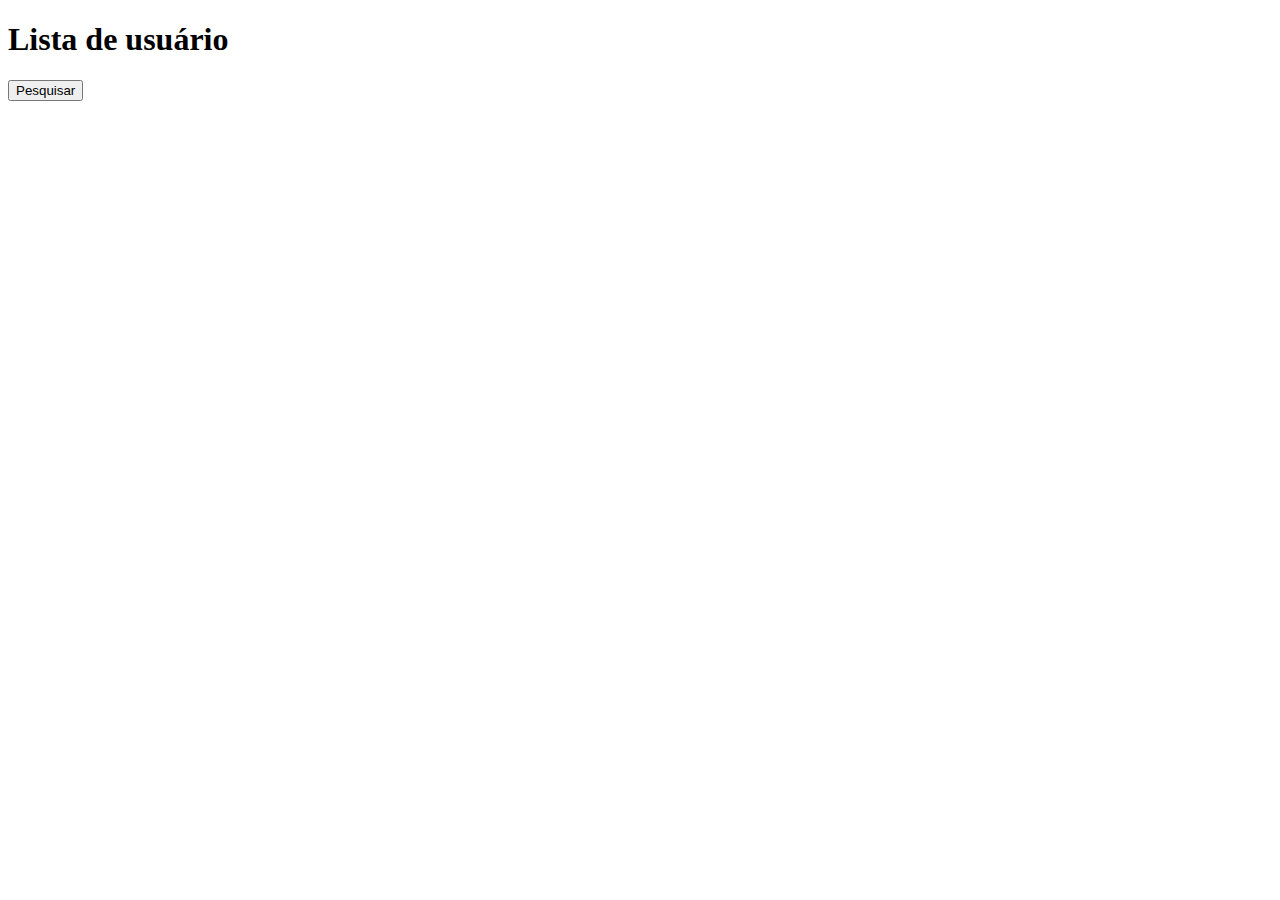
<file: Aulas e projetos/cursophp/ajaxJson/index.html>
<!DOCTYPE html>
<html lang="en">
<head>
    <meta charset="UTF-8">
    <meta name="viewport" content="width=device-width, initial-scale=1.0">
    <title>Document</title>
</head>
<body>
    <h1>Lista de usuário</h1>
    <div class="container">
        <ul class="list"></ul>
    </div>

    <button id="btn" type="submit">Pesquisar</button>
    <script src="script.js"></script>
    
</body>
</html>
</file>
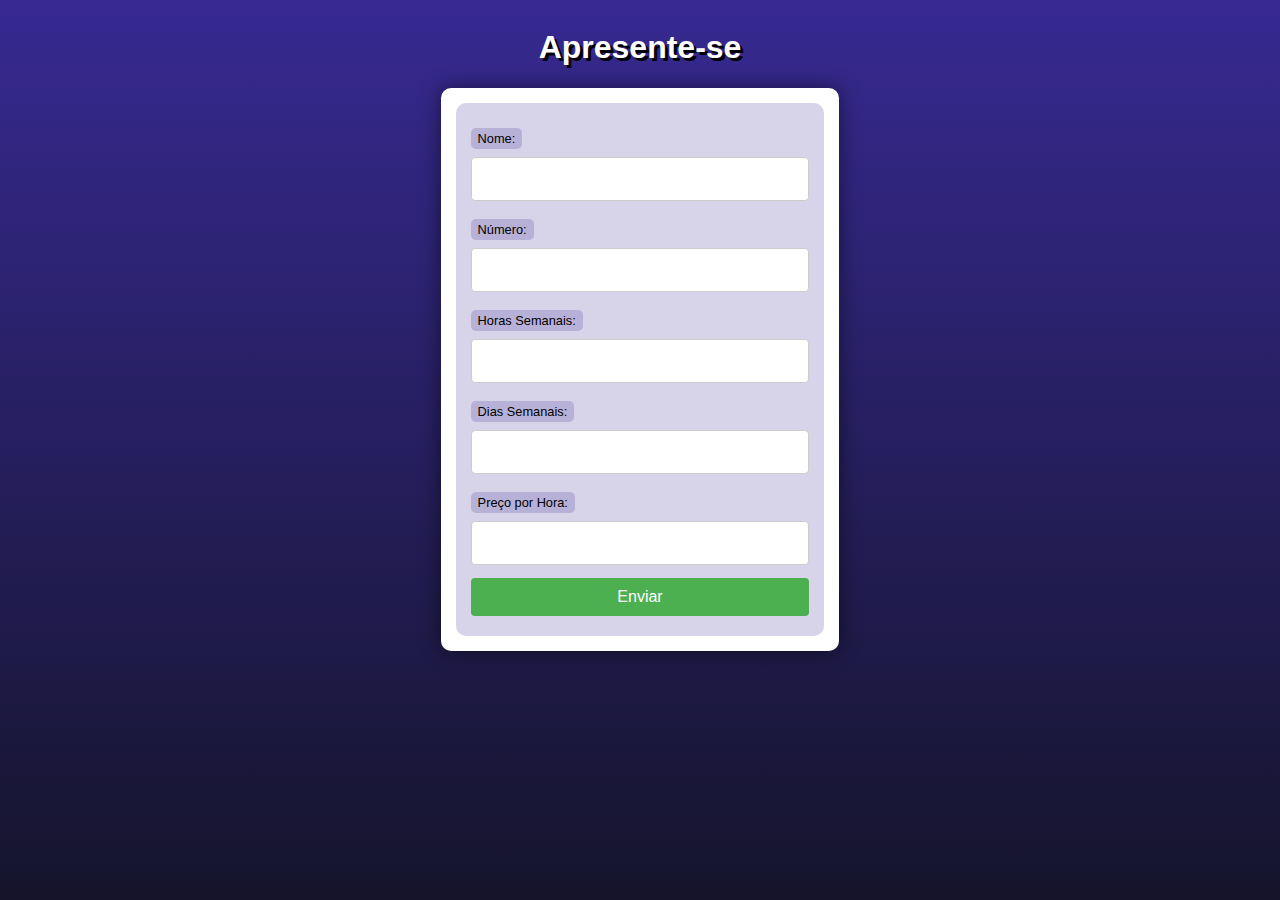
<file: Aulas e projetos/cursophp/AulasOutros/ex004/index.html>
<!DOCTYPE html>
<html lang="pt">
  <head>
    <meta charset="UTF-8" />
    <meta name="viewport" content="width=device-width, initial-scale=1.0" />
    <link rel="stylesheet" href="style.css" />
    <title>Interação com formulários</title>
  </head>
  <body>
    <header>
      <h1>Apresente-se</h1>
    </header>
    <section>
      <form action="cad.php" method="get">
        <label for="nome">Nome:</label>
        <input type="text" name="nome" id="idnome" />

        <label for="telemóvel">Número:</label>
        <input type="tel" name="telemovel" id="idTelemovel" />

        <label for="horasSemanais">Horas Semanais:</label>
        <input type="number" name="horasSemanais" id="idHorasSemanais" />

        <label for="diasSemana">Dias Semanais:</label>
        <input type="number" name="diasSemanais" id="idDiasSemanais" />

        <label for="precoHora">Preço por Hora:</label>
        <input type="text" name="precoHora" id="idPrecoHora" />

        <input type="submit" value="Enviar" />
      </form>
    </section>
  </body>
</html>
</file>
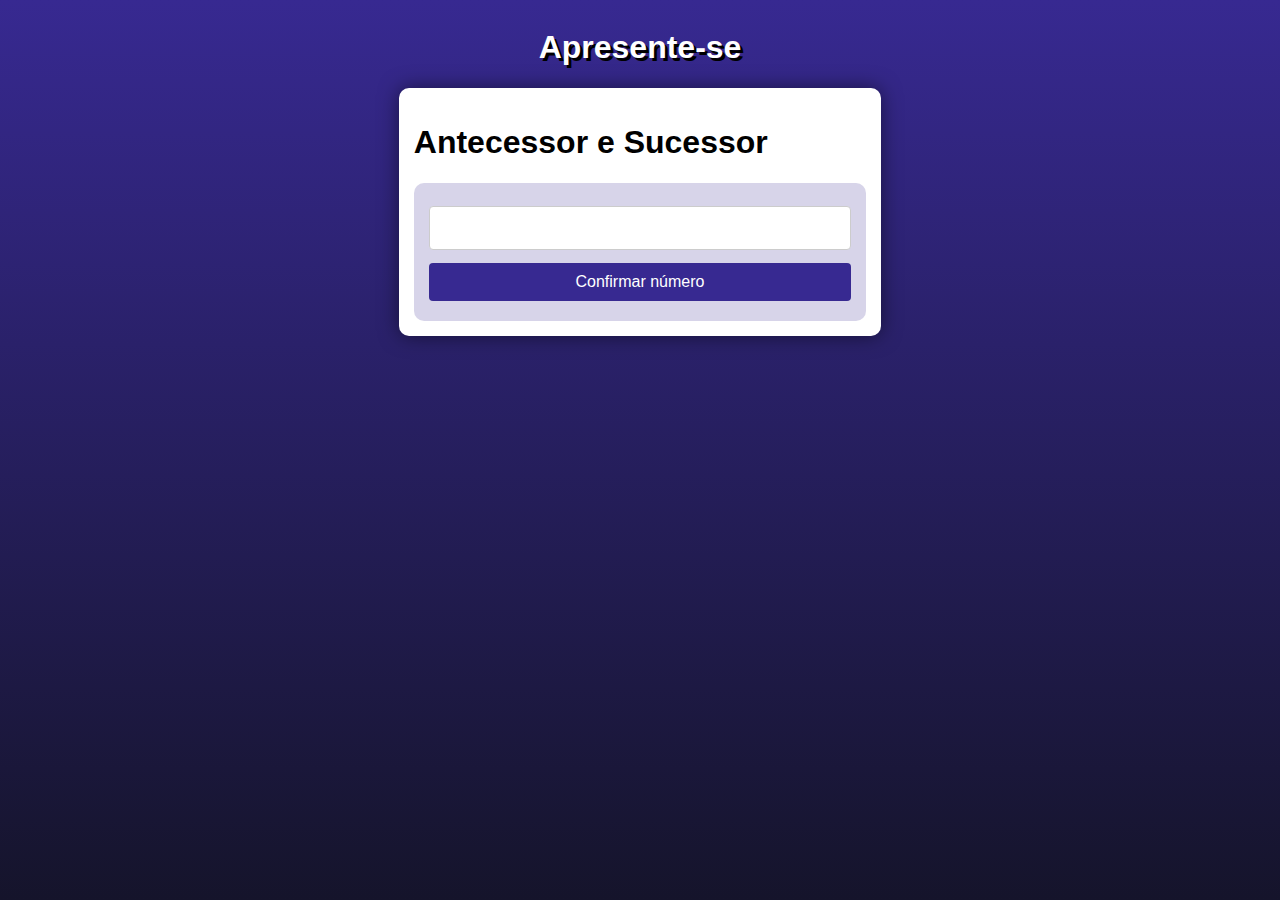
<file: Aulas e projetos/cursophp/AulasOutros/ex006/index.html>
<!DOCTYPE html>
<html lang="pt">
  <head>
    <meta charset="UTF-8" />
    <meta name="viewport" content="width=device-width, initial-scale=1.0" />
    <link rel="stylesheet" href="style.css" />
    <title>Interação com formulários</title>
  </head>
  <body>
    <header>
      <h1>Apresente-se</h1>
    </header>
    <section>
      <h1>Antecessor e Sucessor</h1>

      <form action="cad.php">
        <input type="number" name="numeroDigitado" id="idNumero">
        <button type="submit">Confirmar número</button>
      </form>
    </section>
  </body>
</html>
</file>
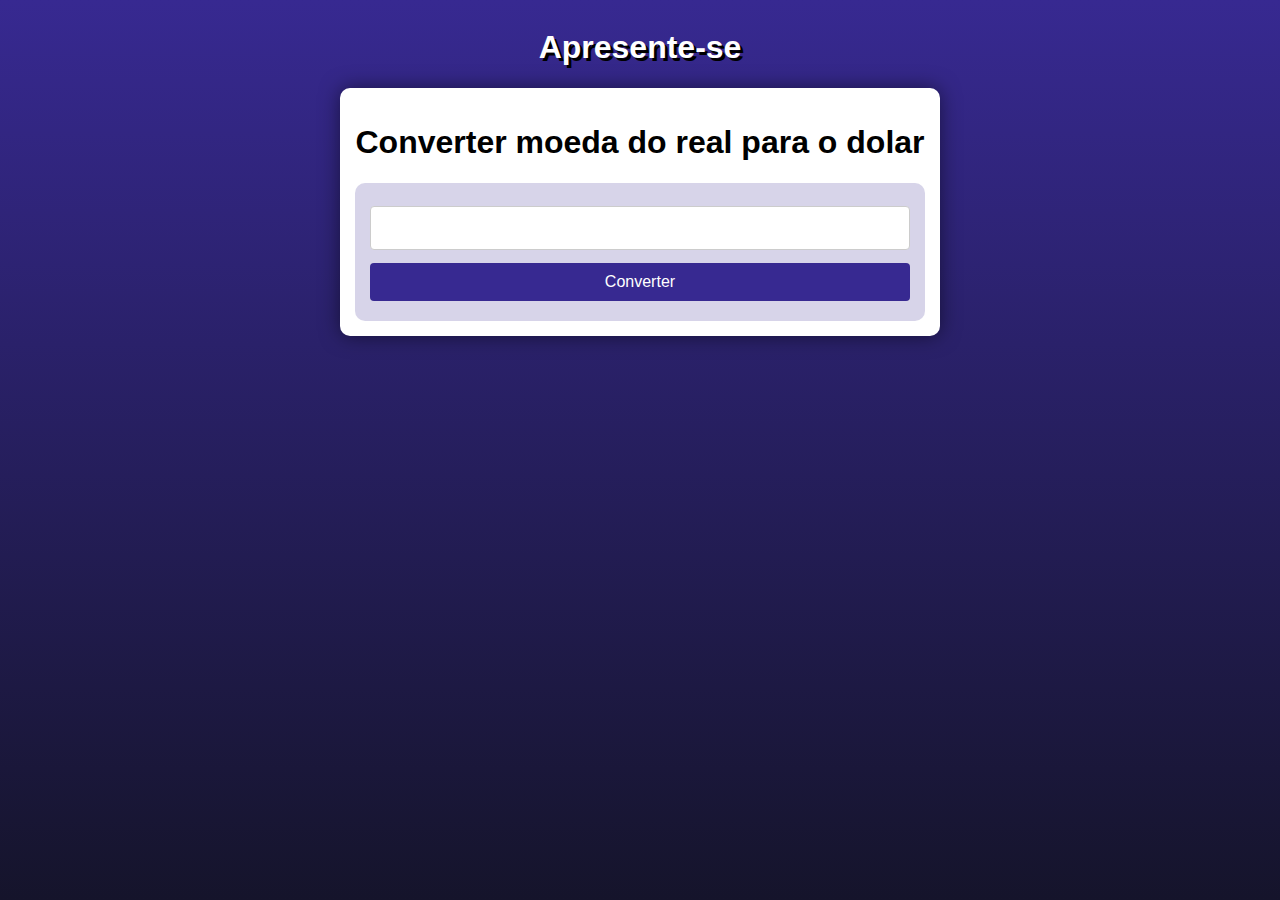
<file: Aulas e projetos/cursophp/AulasOutros/ex007/index.html>
<!DOCTYPE html>
<html lang="pt">
  <head>
    <meta charset="UTF-8" />
    <meta name="viewport" content="width=device-width, initial-scale=1.0" />
    <link rel="stylesheet" href="style.css" />
    <title>Interação com formulários</title>
  </head>
  <body>
    <header>
      <h1>Apresente-se</h1>
    </header>
    <section>
      <h1>Converter moeda do real para o dolar</h1>

      <form action="cad.php">

        <input type="number" name="numero" id="idConversor">

        <button type="submit">Converter</button>
      </form>
    </section>
  </body>
</html>
</file>
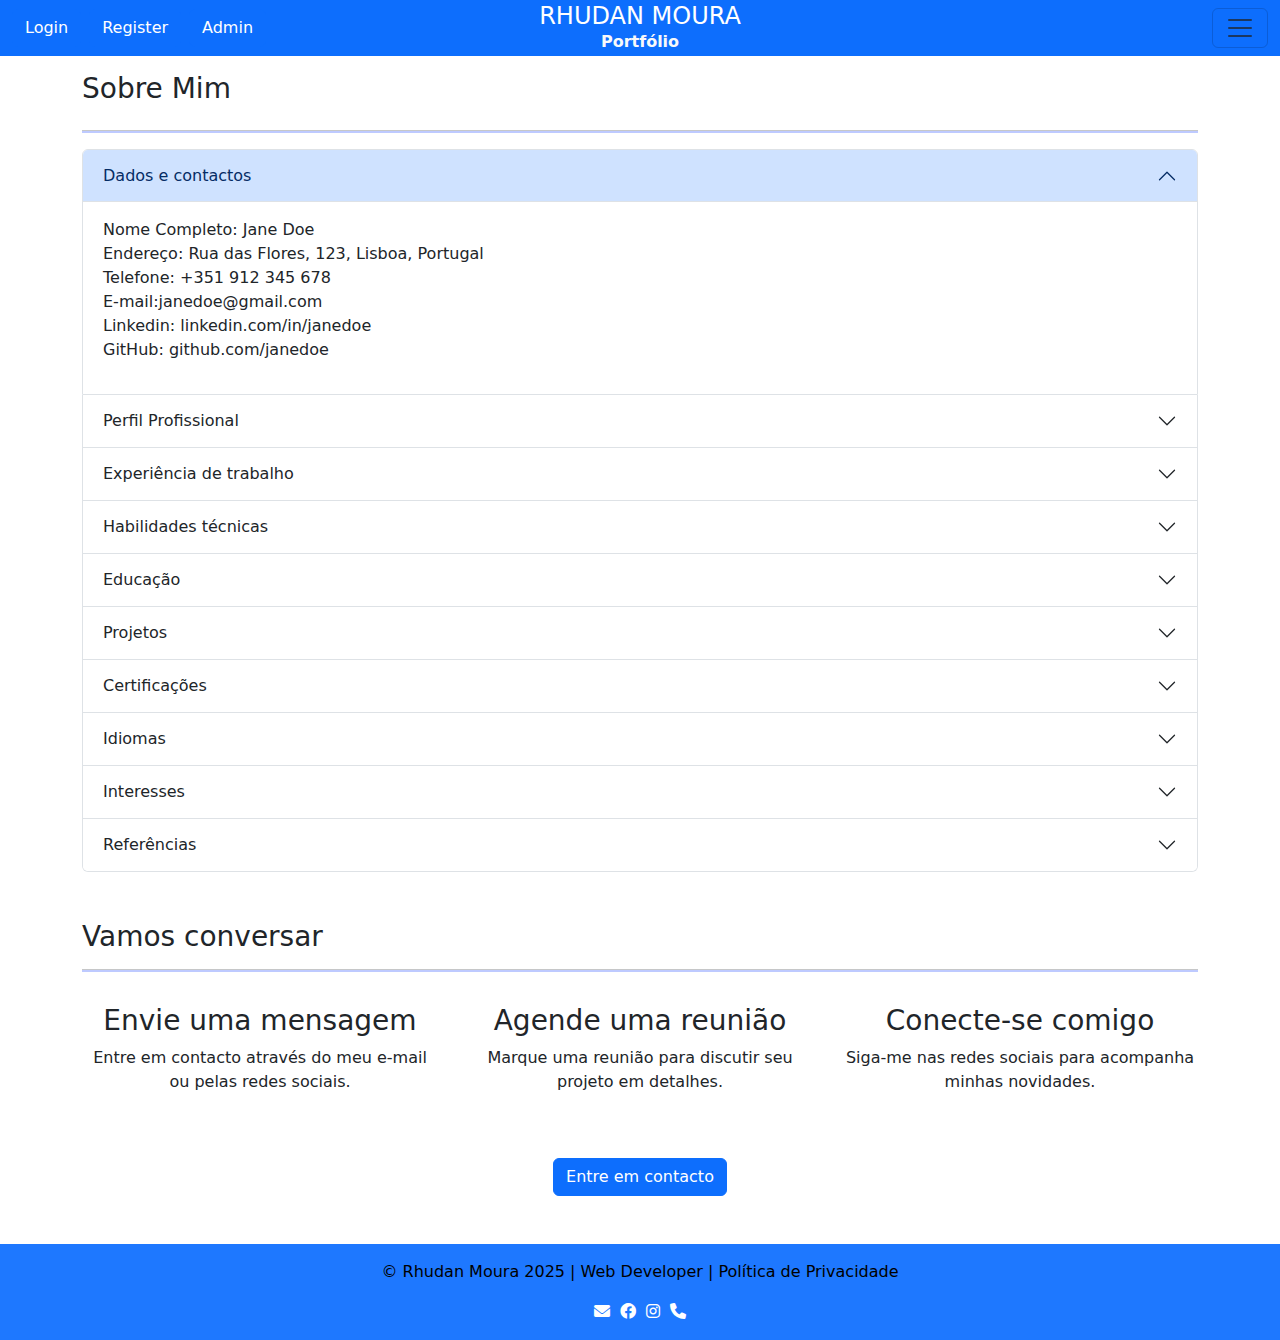
<file: Aulas e projetos/Portifólio Pessoal/Aboutme.html>
<!DOCTYPE html>
<html lang="pt">
  <head>
    <meta charset="UTF-8" />
    <meta name="viewport" content="width=device-width, initial-scale=1.0" />
    <link rel="stylesheet" href="aboutme.css?v=1" />
    <title>Sobre mim</title>
    <meta
      name="description"
      content="Sobre Rhudan Moura. Desenvolvedor Front-end, back-end e UI-UX-Design. Crio sites responsivos e atrativos para pequenas e grandes empresas."
    />
    <meta
      name="keywords"
      content="Rhudan Moura, Desenvolvedor, Front-end, Back-end, UI-UX-Design, Portifólio, Responsivo, Pequenas empresas, Grandes empresas."
    />
    <meta name="Author" content="Rhudan Moura" />
    <link
      rel="stylesheet"
      href="https://cdn.jsdelivr.net/npm/bootstrap@5.3.3/dist/css/bootstrap.min.css"
      rel="stylesheet"
      integrity="sha384-QWTKZyjpPEjISv5WaRU9OFeRpok6YctnYmDr5pNlyT2bRjXh0JMhjY6hW+ALEwIH"
      crossorigin="anonymous"
    />
    <link
      rel="stylesheet"
      href="https://cdnjs.cloudflare.com/ajax/libs/font-awesome/6.0.0-beta3/css/all.min.css"
    />
  </head>
  <body>
    <nav class="navbar bg-primary">
      <div class="container-fluid">
        <div
          class="position-absolute start-50 translate-middle-x text-center text-white d-none d-lg-block"
        >
          <h4 class="mb-0">RHUDAN MOURA</h4>
          <strong class="text-light">Portfólio</strong>
        </div>

        <!-- Botões à direita -->
        <div class="d-flex align-items-start">
          <a href="login.php" class="login btn btn-primary text-white me-2"
            >Login</a
          >
          <a
            href="register.php"
            class="register btn btn-primary text-white me-2"
            >Register</a
          >
          <a href="admin.php" class="adminBtn btn btn-primary text-white"
            >Admin</a
          >
        </div>
        <button
          class="navbar-toggler"
          type="button"
          data-bs-toggle="offcanvas"
          data-bs-target="#offcanvasNavbar"
          aria-controls="offcanvasNavbar"
          aria-label="Toggle navigation"
        >
          <span class="navbar-toggler-icon"></span>
        </button>
        <div
          class="offcanvas offcanvas-end"
          tabindex="-1"
          id="offcanvasNavbar"
          aria-labelledby="offcanvasNavbarLabel"
        >
          <div class="offcanvas-header">
            <h5 class="offcanvas-title" id="offcanvasNavbarLabel">Menu</h5>
            <button
              type="button"
              class="btn-close"
              data-bs-dismiss="offcanvas"
              aria-label="Close"
            ></button>
          </div>
          <div class="offcanvas-body">
            <ul class="navbar-nav justify-content-end flex-grow-1 pe-3">
              <li class="nav-item">
                <a class="nav-link active" aria-current="page" href="index.php"
                  >Home</a
                >
              </li>
              <li class="nav-item">
                <a class="nav-link" href="Aboutme.html">Sobre</a>
              </li>
              <li class="nav-item dropdown">
                <a
                  class="nav-link dropdown-toggle"
                  href="#"
                  role="button"
                  data-bs-toggle="dropdown"
                  aria-expanded="false"
                >
                  Trabalhos
                </a>
                <ul class="dropdown-menu">
                  <li>
                    <a class="dropdown-item" href="formulario.html"
                      >Simulação</a
                    >
                  </li>
                  <li><a class="dropdown-item" href="faq.html">FAQ</a></li>
                  <li>
                    <hr class="dropdown-divider" />
                  </li>
                  <li>
                    <a class="dropdown-item" href="contactme.html">Contactos</a>
                  </li>
                </ul>
              </li>
            </ul>
          </div>
        </div>
      </div>
    </nav>

    <div class="container">
      <div class="row mt-3 textabout">
        <h3>Sobre Mim</h3>
      </div>
      <hr />
      <div class="accordion" id="accordionPanelsStayOpenExample">
        <div class="accordion-item">
          <h2 class="accordion-header">
            <button
              class="accordion-button"
              type="button"
              data-bs-toggle="collapse"
              data-bs-target="#panelsStayOpen-collapseOne"
              aria-expanded="true"
              aria-controls="panelsStayOpen-collapseOne"
            >
              Dados e contactos
            </button>
          </h2>

          <div
            id="panelsStayOpen-collapseOne"
            class="accordion-collapse collapse show"
          >
            <div class="accordion-body">
              <p>
                Nome Completo: Jane Doe <br />
                Endereço: Rua das Flores, 123, Lisboa, Portugal <br />
                Telefone: +351 912 345 678 <br />
                E-mail:janedoe@gmail.com <br />
                Linkedin: linkedin.com/in/janedoe <br />
                GitHub: github.com/janedoe
              </p>
            </div>
          </div>
        </div>
        <div class="accordion-item">
          <h2 class="accordion-header">
            <button
              class="accordion-button collapsed"
              type="button"
              data-bs-toggle="collapse"
              data-bs-target="#panelsStayOpen-collapseTwo"
              aria-expanded="false"
              aria-controls="panelsStayOpen-collapseTwo"
            >
              Perfil Profissional
            </button>
          </h2>
          <div
            id="panelsStayOpen-collapseTwo"
            class="accordion-collapse collapse"
          >
            <div class="accordion-body">
              <p>
                Lorem ipsum, dolor sit amet consectetur adipisicing elit. Quis,
                sint obcaecati, fugit illum non error perspiciatis nulla placeat
                consequuntur, nostrum voluptas velit aliquid quas nihil vero.
                Perferendis ipsum dolorum aliquam?
              </p>
            </div>
          </div>
        </div>
        <div class="accordion-item">
          <h2 class="accordion-header">
            <button
              class="accordion-button collapsed"
              type="button"
              data-bs-toggle="collapse"
              data-bs-target="#panelsStayOpen-collapseThree"
              aria-expanded="false"
              aria-controls="panelsStayOpen-collapseThree"
            >
              Experiência de trabalho
            </button>
          </h2>
          <div
            id="panelsStayOpen-collapseThree"
            class="accordion-collapse collapse"
          >
            <div class="accordion-body">
              <p>
                Lorem ipsum dolor, sit amet consectetur adipisicing elit. Quasi,
                esse. Eveniet harum pariatur laborum aliquid minus recusandae,
                commodi sunt ab! Architecto vel, tempora earum accusamus soluta
                fugiat repellendus ullam delectus!
              </p>
            </div>
          </div>
        </div>
        <div class="accordion-item">
          <h2 class="accordion-header">
            <button
              class="accordion-button collapsed"
              type="button"
              data-bs-toggle="collapse"
              data-bs-target="#panelsStayOpen-collapseFour"
              aria-expanded="false"
              aria-controls="panelsStayOpen-collapseFour"
            >
              Habilidades técnicas
            </button>
          </h2>
          <div
            id="panelsStayOpen-collapseFour"
            class="accordion-collapse collapse"
          >
            <div class="accordion-body">
              <p>
                Lorem ipsum, dolor sit amet consectetur adipisicing elit. Enim
                laudantium perferendis aliquid placeat consequatur iusto, vero
                eaque hic blanditiis, molestias, voluptas veritatis animi
                exercitationem magnam facilis quasi illum qui officia.
              </p>
            </div>
          </div>
        </div>
        <div class="accordion-item">
          <h2 class="accordion-header">
            <button
              class="accordion-button collapsed"
              type="button"
              data-bs-toggle="collapse"
              data-bs-target="#panelsStayOpen-collapseFive"
              aria-expanded="false"
              aria-controls="panelsStayOpen-collapseFive"
            >
              Educação
            </button>
          </h2>
          <div
            id="panelsStayOpen-collapseFive"
            class="accordion-collapse collapse"
          >
            <div class="accordion-body">
              Lorem ipsum dolor sit amet consectetur adipisicing elit. Tempora,
              consectetur doloribus! Nobis totam, sunt tempora odio optio minus
              amet alias repellat corporis. Cum iste dolores repudiandae tempore
              id earum eligendi?
            </div>
          </div>
        </div>
        <div class="accordion-item">
          <h2 class="accordion-header">
            <button
              class="accordion-button collapsed"
              type="button"
              data-bs-toggle="collapse"
              data-bs-target="#panelsStayOpen-collapseSix"
              aria-expanded="false"
              aria-controls="panelsStayOpen-collapseSix"
            >
              Projetos
            </button>
          </h2>
          <div
            id="panelsStayOpen-collapseSix"
            class="accordion-collapse collapse"
          >
            <div class="accordion-body">
              Lorem ipsum dolor sit amet consectetur adipisicing elit. Officia
              fuga, rem illum ea blanditiis esse necessitatibus voluptate
              reprehenderit totam animi quas aliquam rerum repudiandae
              voluptatem placeat eius praesentium est cupiditate.
            </div>
          </div>
        </div>
        <div class="accordion-item">
          <h2 class="accordion-header">
            <button
              class="accordion-button collapsed"
              type="button"
              data-bs-toggle="collapse"
              data-bs-target="#panelsStayOpen-collapseSeven"
              aria-expanded="false"
              aria-controls="panelsStayOpen-collapseSeven"
            >
              Certificações
            </button>
          </h2>
          <div
            id="panelsStayOpen-collapseSeven"
            class="accordion-collapse collapse"
          >
            <div class="accordion-body">
              Lorem ipsum dolor sit amet, consectetur adipisicing elit. Facilis
              eos alias ipsa aspernatur saepe suscipit at numquam ex fugiat
              voluptatibus dolores repudiandae consequatur possimus cumque vel
              aut, cupiditate minima tempore.
            </div>
          </div>
        </div>
        <div class="accordion-item">
          <h2 class="accordion-header">
            <button
              class="accordion-button collapsed"
              type="button"
              data-bs-toggle="collapse"
              data-bs-target="#panelsStayOpen-collapseEight"
              aria-expanded="false"
              aria-controls="panelsStayOpen-collapseEight"
            >
              Idiomas
            </button>
          </h2>
          <div
            id="panelsStayOpen-collapseEight"
            class="accordion-collapse collapse"
          >
            <div class="accordion-body">
              <p>
                Português - Nativo <br />
                Inglês - Intermediário <br />
                Espanhol - Básico
              </p>
            </div>
          </div>
        </div>
        <div class="accordion-item">
          <h2 class="accordion-header">
            <button
              class="accordion-button collapsed"
              type="button"
              data-bs-toggle="collapse"
              data-bs-target="#panelsStayOpen-collapseNine"
              aria-expanded="false"
              aria-controls="panelsStayOpen-collapseNine"
            >
              Interesses
            </button>
          </h2>
          <div
            id="panelsStayOpen-collapseNine"
            class="accordion-collapse collapse"
          >
            <div class="accordion-body">
              <p>
                Lorem, ipsum dolor sit amet consectetur adipisicing elit. Quo
                assumenda odit asperiores deleniti doloribus maxime ad numquam
                aperiam, voluptatum incidunt fugiat labore accusamus maiores et
                aliquam veritatis nostrum ducimus minima.
              </p>
            </div>
          </div>
        </div>
        <div class="accordion-item">
          <h2 class="accordion-header">
            <button
              class="accordion-button collapsed"
              type="button"
              data-bs-toggle="collapse"
              data-bs-target="#panelsStayOpen-collapseTen"
              aria-expanded="false"
              aria-controls="panelsStayOpen-collapseTen"
            >
              Referências
            </button>
          </h2>
          <div
            id="panelsStayOpen-collapseTen"
            class="accordion-collapse collapse"
          >
            <div class="accordion-body">
              Lorem ipsum dolor sit amet consectetur adipisicing elit.
              Dignissimos, illo nostrum eum fugit nam nemo nulla eligendi
              doloribus ea! Sequi a distinctio nulla molestiae illo reiciendis
              impedit esse non corporis?
            </div>
          </div>
        </div>
      </div>
      <div class="mt-5">
        <h3>Vamos conversar</h3>
      </div>
      <hr />
      <div class="row">
        <div class="col-sm-4 clients mt-3 text-center">
          <h3>Envie uma mensagem</h3>
          <p>Entre em contacto através do meu e-mail ou pelas redes sociais.</p>
        </div>
        <div class="col-sm-4 clients mt-3 text-center">
          <h3>Agende uma reunião</h3>
          <p>Marque uma reunião para discutir seu projeto em detalhes.</p>
        </div>
        <div class="col-sm-4 clients mt-3 text-center">
          <h3>Conecte-se comigo</h3>
          <p>Siga-me nas redes sociais para acompanha minhas novidades.</p>
        </div>
      </div>
      <div class="contact-me text-center">
        <a href="mailto:joedoe@gmail.com">
          <button class="btn btn-primary mt-5 mb-5" type="button">
            Entre em contacto
          </button>
        </a>
      </div>
    </div>
    <footer class="footer text-black py-3">
      <div class="container text-center">
        <p>
          &copy; Rhudan Moura 2025 | Web Developer |
          <a href="politica-privacidade.html" class="textfooter"
            >Política de Privacidade</a
          >
        </p>
        <div class="footer1">
          <div class="footerlinks">
            <a href="mailto:seuemail@dominio.com" title="Email">
              <i class="fas fa-envelope"></i>
            </a>
          </div>
          <div class="footerlinks">
            <a
              href="https://facebook.com/seuperfil"
              target="_blank"
              title="Facebook"
            >
              <i class="fab fa-facebook"></i>
            </a>
          </div>
          <div class="footerlinks">
            <a
              href="https://instagram.com/seuperfil"
              target="_blank"
              title="Instagram"
            >
              <i class="fab fa-instagram"></i>
            </a>
          </div>
          <div class="footerlinks">
            <a href="tel:+123456789" title="Telefone">
              <i class="fas fa-phone" id="phone"></i>
            </a>
          </div>
        </div>
      </div>
    </footer>

    <script
      src="https://cdn.jsdelivr.net/npm/bootstrap@5.3.3/dist/js/bootstrap.bundle.min.js"
      integrity="sha384-YvpcrYf0tY3lHB60NNkmXc5s9fDVZLESaAA55NDzOxhy9GkcIdslK1eN7N6jIeHz"
      crossorigin="anonymous"
    ></script>
  </body>
</html>
</file>
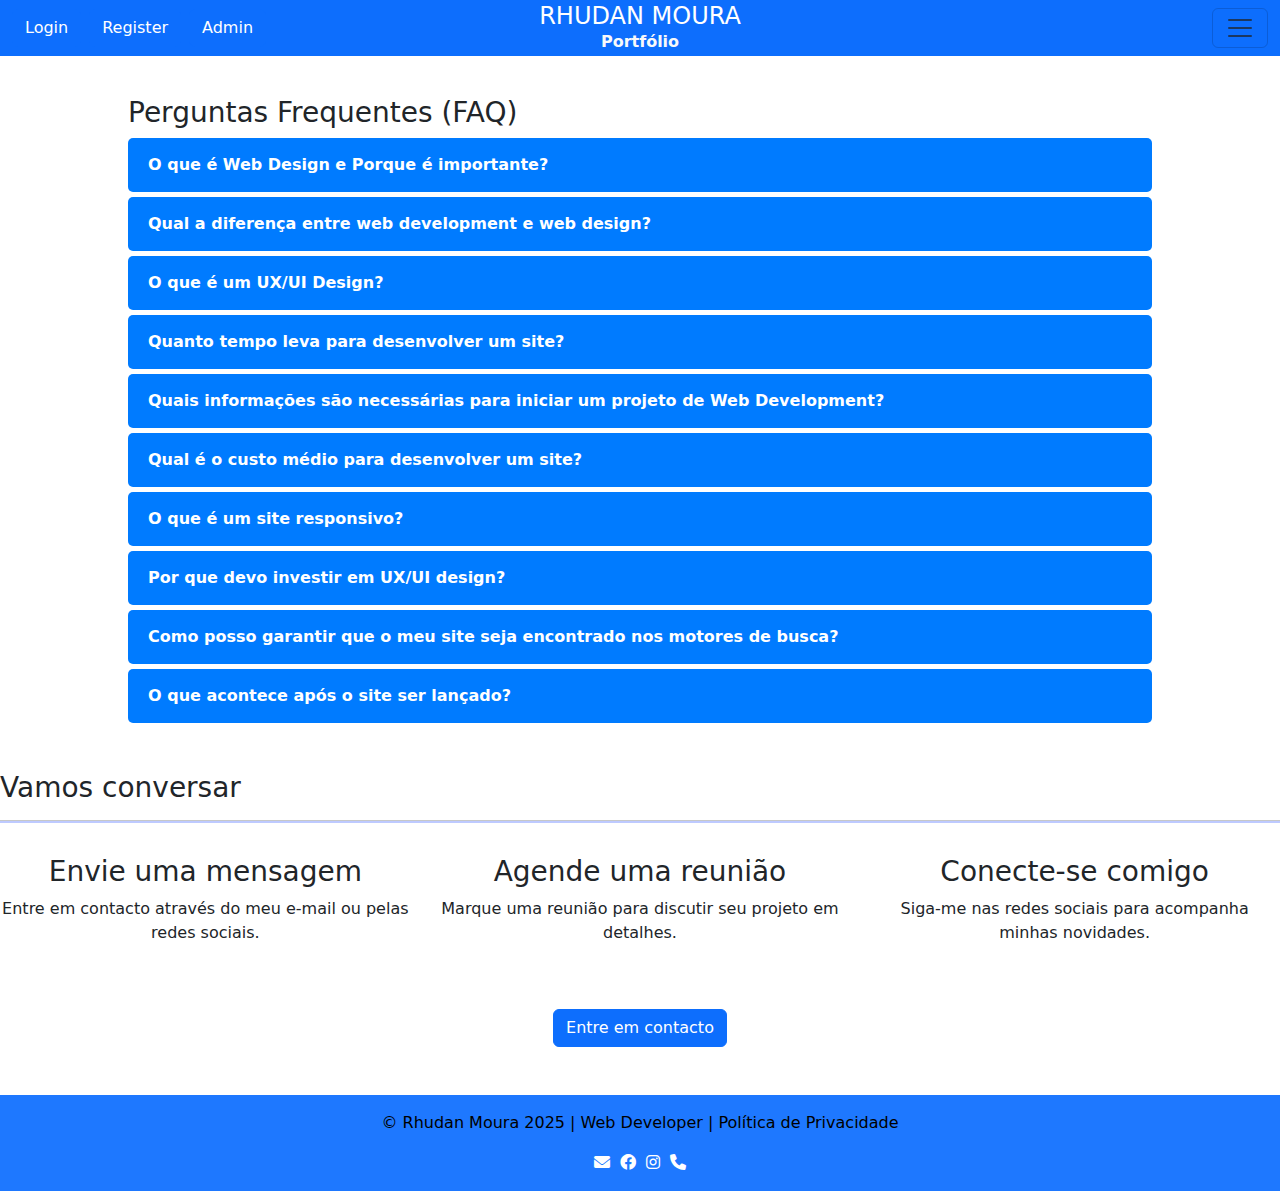
<file: Aulas e projetos/Portifólio Pessoal/faq.html>
<!DOCTYPE html>
<html lang="pt">
  <head>
    <meta charset="UTF-8" />
    <meta name="viewport" content="width=device-width, initial-scale=1.0" />
    <link rel="stylesheet" href="aboutme.css?v=1" />
    <title>FAQ</title>
    <meta
      name="description"
      content="Sobre Rhudan Moura. Desenvolvedor Front-end, back-end e UI-UX-Design. Crio sites responsivos e atrativos para pequenas e grandes empresas."
    />
    <meta
      name="keywords"
      content="Rhudan Moura, Desenvolvedor, Front-end, Back-end, UI-UX-Design, Portifólio, Responsivo, Pequenas empresas, Grandes empresas."
    />
    <meta name="Author" content="Rhudan Moura" />
    <link rel="stylesheet" href="faq.css" />
    <link
      rel="stylesheet"
      href="https://cdn.jsdelivr.net/npm/bootstrap@5.3.3/dist/css/bootstrap.min.css"
      integrity="sha384-QWTKZyjpPEjISv5WaRU9OFeRpok6YctnYmDr5pNlyT2bRjXh0JMhjY6hW+ALEwIH"
      crossorigin="anonymous"
    />
    <link
      rel="stylesheet"
      href="https://cdnjs.cloudflare.com/ajax/libs/font-awesome/6.0.0-beta3/css/all.min.css"
    />

    <!-- jQuery CDN -->
    <script src="https://code.jquery.com/jquery-3.6.0.min.js"></script>
  </head>

  <body>
    <nav class="navbar bg-primary">
      <div class="container-fluid">
        <div
          class="position-absolute start-50 translate-middle-x text-center text-white d-none d-lg-block"
        >
          <h4 class="mb-0">RHUDAN MOURA</h4>
          <strong class="text-light">Portfólio</strong>
        </div>

        <!-- Botões à direita -->
        <div class="d-flex align-items-start">
          <a href="login.php" class="login btn btn-primary text-white me-2"
            >Login</a
          >
          <a
            href="register.php"
            class="register btn btn-primary text-white me-2"
            >Register</a
          >
          <a href="admin.php" class="adminBtn btn btn-primary text-white"
            >Admin</a
          >
        </div>

        <button
          class="navbar-toggler"
          type="button"
          data-bs-toggle="offcanvas"
          data-bs-target="#offcanvasNavbar"
          aria-controls="offcanvasNavbar"
          aria-label="Toggle navigation"
        >
          <span class="navbar-toggler-icon"></span>
        </button>

        <div
          class="offcanvas offcanvas-end"
          tabindex="-1"
          id="offcanvasNavbar"
          aria-labelledby="offcanvasNavbarLabel"
        >
          <div class="offcanvas-header">
            <h5 class="offcanvas-title" id="offcanvasNavbarLabel">Menu</h5>
            <button
              type="button"
              class="btn-close"
              data-bs-dismiss="offcanvas"
              aria-label="Close"
            ></button>
          </div>
          <div class="offcanvas-body">
            <ul class="navbar-nav justify-content-end flex-grow-1 pe-3">
              <li class="nav-item">
                <a class="nav-link active" aria-current="page" href="index.php"
                  >Home</a
                >
              </li>
              <li class="nav-item">
                <a class="nav-link" href="Aboutme.html">Sobre</a>
              </li>
              <li class="nav-item dropdown">
                <a
                  class="nav-link dropdown-toggle"
                  href="#"
                  role="button"
                  data-bs-toggle="dropdown"
                  aria-expanded="false"
                >
                  Trabalhos
                </a>
                <ul class="dropdown-menu">
                  <li>
                    <a class="dropdown-item" href="formulario.html"
                      >Simulação</a
                    >
                  </li>
                  <li><a class="dropdown-item" href="faq.html">FAQ</a></li>
                  <li><hr class="dropdown-divider" /></li>
                  <li>
                    <a class="dropdown-item" href="contactme.html">Contactos</a>
                  </li>
                </ul>
              </li>
            </ul>
          </div>
        </div>
      </div>
    </nav>

    <!-- Seção FAQ -->
    <section class="faq-container">
      <h3>Perguntas Frequentes (FAQ)</h3>

      <div class="faq-item">
        <div class="faq-question">
          O que é Web Design e Porque é importante?
        </div>
        <div class="faq-answer">
          Web Design é a criação da aparência e usabilidade de sites. É
          importante porque uma boa apresentação e navegação atraem e retêm
          visitantes, melhorando a experiência do usuário.
        </div>
      </div>

      <div class="faq-item">
        <div class="faq-question">
          Qual a diferença entre web development e web design?
        </div>
        <div class="faq-answer">
          Web Design foca no visual e na experiência do usuário, enquanto Web
          Development trata da construção técnica e programação do site.
        </div>
      </div>

      <div class="faq-item">
        <div class="faq-question">O que é um UX/UI Design?</div>
        <div class="faq-answer">
          UX (User Experience) Design foca na experiência do usuário, garantindo
          que o site seja fácil, intuitivo e agradável de usar. UI (User
          Interface) Design trata da aparência visual, como cores, botões e
          layout, para criar uma interface atraente e funcional.
        </div>
      </div>

      <div class="faq-item">
        <div class="faq-question">
          Quanto tempo leva para desenvolver um site?
        </div>
        <div class="faq-answer">
          O tempo para desenvolver um site varia conforme a complexidade,
          funcionalidades desejadas e a quantidade de conteúdo. Pode levar desde
          alguns dias até vários meses.
        </div>
      </div>

      <div class="faq-item">
        <div class="faq-question">
          Quais informações são necessárias para iniciar um projeto de Web
          Development?
        </div>
        <div class="faq-answer">
          É importante fornecer objetivos do site, público-alvo, funcionalidades
          desejadas, conteúdo, referências visuais e qualquer material
          relacionado ao projeto.
        </div>
      </div>

      <div class="faq-item">
        <div class="faq-question">
          Qual é o custo médio para desenvolver um site?
        </div>
        <div class="faq-answer">
          Depende da quantidade de páginas que você precisa.
        </div>
      </div>

      <div class="faq-item">
        <div class="faq-question">O que é um site responsivo?</div>
        <div class="faq-answer">
          Um site responsivo adapta seu layout e conteúdo para funcionar bem em
          diferentes dispositivos e tamanhos de tela, como celulares, tablets e
          desktops.
        </div>
      </div>

      <div class="faq-item">
        <div class="faq-question">Por que devo investir em UX/UI design?</div>
        <div class="faq-answer">
          Investir em UX/UI design melhora a experiência do usuário, aumenta a
          satisfação, facilita a navegação e pode aumentar as conversões e
          fidelização dos visitantes.
        </div>
      </div>

      <div class="faq-item">
        <div class="faq-question">
          Como posso garantir que o meu site seja encontrado nos motores de
          busca?
        </div>
        <div class="faq-answer">
          Utilizando técnicas de SEO (Search Engine Optimization), como
          otimização de conteúdo, palavras-chave relevantes, URLs amigáveis,
          backlinks e carregamento rápido da página.
        </div>
      </div>

      <div class="faq-item">
        <div class="faq-question">O que acontece após o site ser lançado?</div>
        <div class="faq-answer">
          Após o lançamento, é importante monitorar o desempenho, corrigir
          eventuais bugs, atualizar o conteúdo regularmente e promover o site
          para atrair visitantes.
        </div>
      </div>
    </section>
    <!-- <--- FECHAMENTO ADICIONADO AQUI -->

    <!-- Conteúdo pós-FAQ -->
    <div class="mt-5">
      <h3>Vamos conversar</h3>
    </div>
    <hr />
    <div class="row">
      <div class="col-sm-4 clients mt-3 text-center">
        <h3>Envie uma mensagem</h3>
        <p>Entre em contacto através do meu e-mail ou pelas redes sociais.</p>
      </div>
      <div class="col-sm-4 clients mt-3 text-center">
        <h3>Agende uma reunião</h3>
        <p>Marque uma reunião para discutir seu projeto em detalhes.</p>
      </div>
      <div class="col-sm-4 clients mt-3 text-center">
        <h3>Conecte-se comigo</h3>
        <p>Siga-me nas redes sociais para acompanha minhas novidades.</p>
      </div>
    </div>

    <div class="contact-me text-center">
      <a href="mailto:joedoe@gmail.com">
        <button class="btn btn-primary mt-5 mb-5" type="button">
          Entre em contacto
        </button>
      </a>
    </div>

    <footer class="footer text-black py-3">
      <div class="container text-center">
        <p>
          &copy; Rhudan Moura 2025 | Web Developer |
          <a href="politica-privacidade.html" class="textfooter"
            >Política de Privacidade</a
          >
        </p>
        <div class="footer1">
          <div class="footerlinks">
            <a href="mailto:seuemail@dominio.com" title="Email"
              ><i class="fas fa-envelope"></i
            ></a>
          </div>
          <div class="footerlinks">
            <a
              href="https://facebook.com/seuperfil"
              target="_blank"
              title="Facebook"
              ><i class="fab fa-facebook"></i
            ></a>
          </div>
          <div class="footerlinks">
            <a
              href="https://instagram.com/seuperfil"
              target="_blank"
              title="Instagram"
              ><i class="fab fa-instagram"></i
            ></a>
          </div>
          <div class="footerlinks">
            <a href="tel:+123456789" title="Telefone"
              ><i class="fas fa-phone" id="phone"></i
            ></a>
          </div>
        </div>
      </div>
    </footer>

    <script
      src="https://cdn.jsdelivr.net/npm/bootstrap@5.3.3/dist/js/bootstrap.bundle.min.js"
      integrity="sha384-YvpcrYf0tY3lHB60NNkmXc5s9fDVZLESaAA55NDzOxhy9GkcIdslK1eN7N6jIeHz"
      crossorigin="anonymous"
    ></script>

    <script src="faq.js"></script>
  </body>
</html>
</file>
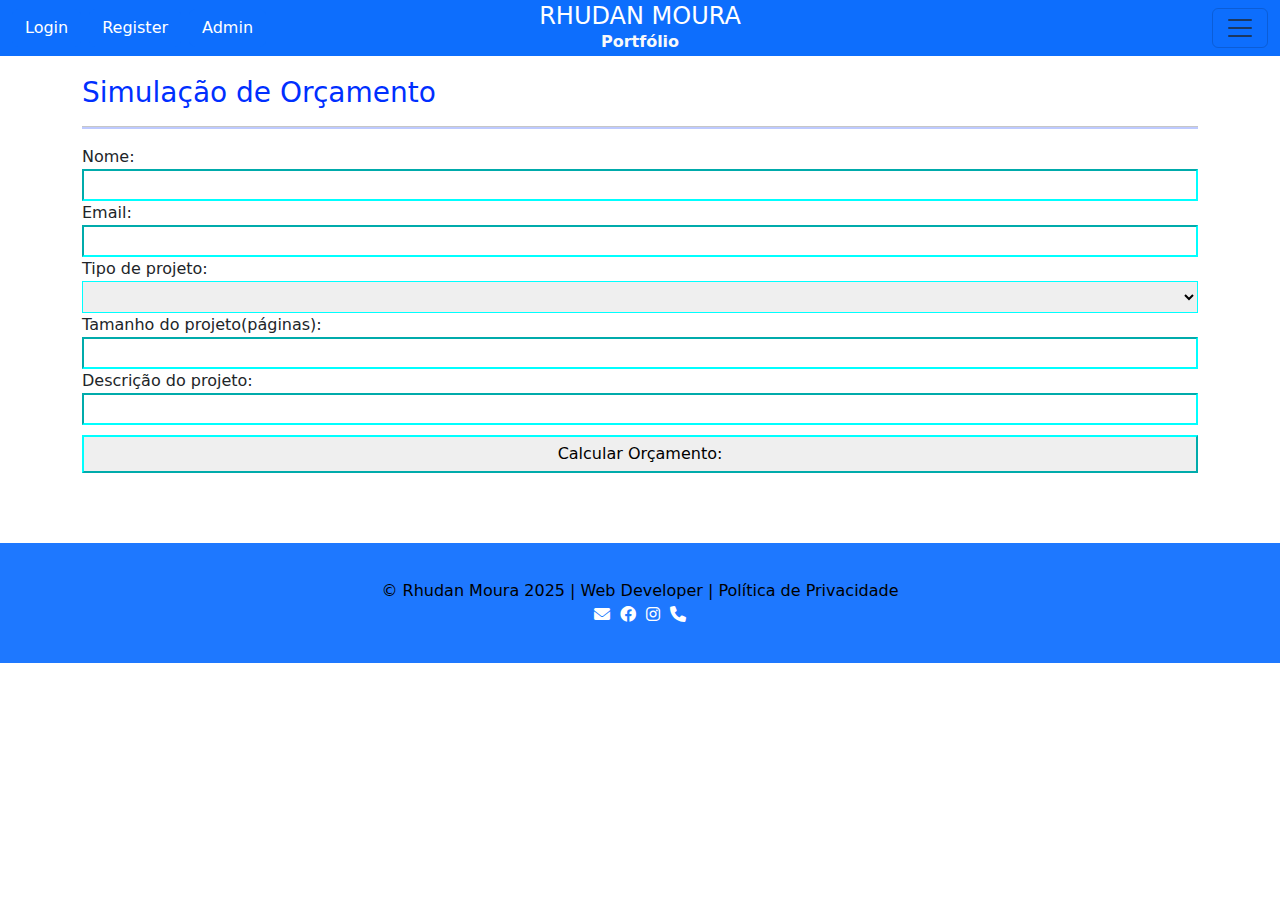
<file: Aulas e projetos/Portifólio Pessoal/formulario.html>
<!DOCTYPE html>
<html lang="pt">
  <head>
    <meta charset="UTF-8" />
    <meta name="viewport" content="width=device-width, initial-scale=1.0" />
    <link rel="stylesheet" href="form.css?v=1" />
    <title>Portifólio</title>
    <meta
      name="description"
      content="Portifólio do Rhudan Moura. Desenvolvedor Front-end, back-end e UI-UX-Design. Crio sites responsivos e atrativos para pequenas e grandes empresas."
    />
    <meta
      name="keywords"
      content="Rhudan Moura, Desenvolvedor, Front-end, Back-end, UI-UX-Design, Portifólio, Responsivo, Pequenas empresas, Grandes empresas."
    />
    <meta name="Author" content="Rhudan Moura" />
    <link
      rel="stylesheet"
      href="https://cdn.jsdelivr.net/npm/bootstrap@5.3.3/dist/css/bootstrap.min.css"
      rel="stylesheet"
      integrity="sha384-QWTKZyjpPEjISv5WaRU9OFeRpok6YctnYmDr5pNlyT2bRjXh0JMhjY6hW+ALEwIH"
      crossorigin="anonymous"
    />

    <link
      rel="stylesheet"
      href="https://cdnjs.cloudflare.com/ajax/libs/font-awesome/6.0.0-beta3/css/all.min.css"
    />
  </head>
  <body>
    <header>
      <nav class="navbar bg-primary">
        <div class="container-fluid">
          <div
            class="position-absolute start-50 translate-middle-x text-center text-white d-none d-lg-block"
          >
            <h4 class="mb-0">RHUDAN MOURA</h4>
            <strong class="text-light">Portfólio</strong>
          </div>

          <!-- Botões à direita -->
          <div class="d-flex align-items-start">
            <a href="login.php" class="login btn btn-primary text-white me-2"
              >Login</a
            >
            <a
              href="register.php"
              class="register btn btn-primary text-white me-2"
              >Register</a
            >
            <a href="admin.php" class="adminBtn btn btn-primary text-white"
              >Admin</a
            >
          </div>
          <button
            class="navbar-toggler"
            type="button"
            data-bs-toggle="offcanvas"
            data-bs-target="#offcanvasNavbar"
            aria-controls="offcanvasNavbar"
            aria-label="Toggle navigation"
          >
            <span class="navbar-toggler-icon"></span>
          </button>
          <div
            class="offcanvas offcanvas-end"
            tabindex="-1"
            id="offcanvasNavbar"
            aria-labelledby="offcanvasNavbarLabel"
          >
            <div class="offcanvas-header">
              <h5 class="offcanvas-title" id="offcanvasNavbarLabel">Menu</h5>
              <button
                type="button"
                class="btn-close"
                data-bs-dismiss="offcanvas"
                aria-label="Close"
              ></button>
            </div>
            <div class="offcanvas-body">
              <ul class="navbar-nav justify-content-end flex-grow-1 pe-3">
                <li class="nav-item">
                  <a
                    class="nav-link active"
                    aria-current="page"
                    href="index.php"
                    >Home</a
                  >
                </li>
                <li class="nav-item">
                  <a class="nav-link" href="Aboutme.html">Sobre</a>
                </li>
                <li class="nav-item dropdown">
                  <a
                    class="nav-link dropdown-toggle"
                    href="#"
                    role="button"
                    data-bs-toggle="dropdown"
                    aria-expanded="false"
                  >
                    Trabalhos
                  </a>
                  <ul class="dropdown-menu">
                    <li>
                      <a class="dropdown-item" href="formulario.html"
                        >Simulação</a
                      >
                    </li>
                    <li><a class="dropdown-item" href="faq.html">FAQ</a></li>
                    <li>
                      <hr class="dropdown-divider" />
                    </li>
                    <li>
                      <a class="dropdown-item" href="contactme.html"
                        >Contactos</a
                      >
                    </li>
                  </ul>
                </li>
              </ul>
            </div>
          </div>
        </div>
      </nav>
    </header>
    <div class="container">
      <h3>Simulação de Orçamento</h3>
      <hr />

      <div id="name">
        <p>Nome:</p>
        <input type="text" id="nome" />
      </div>
      <div id="email">
        <p>Email:</p>
        <input type="email" id="emailInput" />
      </div>
      <div>
        <label for="tipoProjeto"><p>Tipo de projeto:</p></label>
        <br />
        <select id="projectType">
          <option value="" selected disabled></option>
          <option value="Web design">Web design</option>
          <option value="Web Development">Web Development</option>
          <option value="UX/UI">UX/UI</option>
        </select>
      </div>
      <div id="projectSize">
        <p>Tamanho do projeto(páginas):</p>
        <input type="text" id="tamanhoProjeto" />
      </div>
      <div id="projectDescription">
        <p>Descrição do projeto:</p>
        <input type="text" id="descricaoProjeto" />
      </div>
      <div id="btn">
        <button type="button" class="button" onclick="calcularOrcamento()">
          Calcular Orçamento:
        </button>
      </div>
    </div>
    <div id="resultado"></div>

    <footer class="footer text-black py-3">
      <div class="container text-center">
        <p>
          &copy; Rhudan Moura 2025 | Web Developer |
          <a href="politica-privacidade.html" class="textfooter"
            >Política de Privacidade</a
          >
        </p>
        <div class="footer1">
          <div class="footerlinks">
            <a href="mailto:seuemail@dominio.com" title="Email">
              <i class="fas fa-envelope"></i>
            </a>
          </div>
          <div class="footerlinks">
            <a
              href="https://facebook.com/seuperfil"
              target="_blank"
              title="Facebook"
            >
              <i class="fab fa-facebook"></i>
            </a>
          </div>
          <div class="footerlinks">
            <a
              href="https://instagram.com/seuperfil"
              target="_blank"
              title="Instagram"
            >
              <i class="fab fa-instagram"></i>
            </a>
          </div>
          <div class="footerlinks">
            <a href="tel:+123456789" title="Telefone">
              <i class="fas fa-phone" id="phone"></i>
            </a>
          </div>
        </div>
      </div>
    </footer>
    <script
      src="https://cdn.jsdelivr.net/npm/bootstrap@5.3.3/dist/js/bootstrap.bundle.min.js"
      integrity="sha384-YvpcrYf0tY3lHB60NNkmXc5s9fDVZLESaAA55NDzOxhy9GkcIdslK1eN7N6jIeHz"
      crossorigin="anonymous"
    ></script>
    <script src="https://code.jquery.com/jquery-3.6.0.min.js"></script>
    <script src="form.js"></script>
  </body>
</html>
</file>
<file: Aulas e projetos/cursophp/AulasOutros/ex004/style.css>
@charset "UTF-8";

* {
    font-family: Verdana, Geneva, Tahoma, sans-serif;
    box-sizing: border-box;
}

/* ELEMENTOS DA INTERFACE */

body {
    background-color: #15142b;
    background-image: linear-gradient(180deg, #372991, #15142b);
    background-repeat: no-repeat;
    background-position: center center;
    background-size: cover;
    background-attachment: fixed;

    display: flex;
    flex-direction: column;
    flex-wrap: nowrap;
    justify-content: center;
    align-items: center;
}

header, main, section, article {
    max-width: 700px;
}

header > h1 {
    color: white;
    text-shadow: 3px 3px 0px black;
}

main, section, article {
    background-color: white;
    padding: 15px;
    margin-bottom: 20px;
    border-radius: 10px;
    box-shadow: 0px 0px 20px rgba(0, 0, 0, 0.502);
}

footer {
    display: block;
    width: 100vw;
    background-color: #291f6c;
    color: white;
    text-align: center;
    margin-top: auto;
    padding: 5px;
}

p {
    text-align: justify;
    line-height: 1.5em;
}

h2, h3, h4 {
    color: #372991;
    margin: 0 0 10px 0;
}

a {
    color: #15142b;
    background-color: rgba(55, 41, 145, 0.1);
    padding: 0 3px;
    font-weight: 600;
    text-decoration: none;
    border-bottom: .5px dotted #372991;
}

a:hover {
    color: #372991;
    border-bottom: 1px solid #372991;
}

/* TABELAS E LISTAS */

table {
    min-width: 400px;
    border-spacing: 0px;
    border: 0.5px solid #372991;
    margin: 10px auto;
}

table th {
    background-color: #372991;
    color: white;
    padding: 5px;
    text-align: left;
}

table td {
    padding: 5px;
}

table tr {
    background-color: rgba(55, 41, 145, 0.05);
}

table tr:nth-child(odd) {
    background-color: rgba(55, 41, 145, 0.3);
}

table.divisao {
    border: 1px solid white;
}

table.divisao td {
    background-color: white;
    padding: 20px;
    text-align: center;
    font-size: 2.5em;
}

table.divisao  tr:nth-child(1) td:nth-child(2) {
    border-bottom: 3px solid black;
    border-left: 3px solid black;
}

table.divisao tr:nth-child(2) td:nth-child(2) {
    border-left: 3px solid black;
}

table.divisao tr:nth-child(2) td:nth-child(1) {
    text-decoration: underline;
}

ul > li::marker {
    color: #372991;
}

/* ELEMENTOS DE FORMULÁRIO */

form {
    background-color: rgba(55, 41, 145, 0.2);
    padding: 15px;
    border-radius: 10px;
}

form label {
    display: block;
    width: fit-content;
    font-size: 0.8em;
    font-weight: 100;
    background-color: rgba(55, 41, 145, 0.2);
    padding: 3px 7px;
    margin-top: 10px;
    margin-bottom: 0px;
    border-radius: 5px;
}

input[type=text], [type=number], select, input[type=date], input[type=date], input[type=datetime], input[type=email], input[type=month], input[type=password], input[type=range], input[type=tel], input[type=time], input[type=week] {
    width: 100%;
    padding: 12px 20px;
    font-size: 1em;
    margin: 8px 0;
    display: inline-block;
    border: 1px solid #ccc;
    border-radius: 4px;
    box-sizing: border-box;
}
  
input[type=submit] {
    width: 100%;
    background-color: #4CAF50;
    font-size: 1em;
    color: white;
    padding: 10px 20px;
    margin: 5px 0;
    border: none;
    border-radius: 4px;
    cursor: pointer;
}
  
input[type=submit]:hover {
    background-color: #45a049;
}

input[type=reset] {
    width: 100%;
    background-color: #eb9903;
    font-size: 1em;
    color: white;
    padding: 10px 20px;
    margin: 5px 0;
    border: none;
    border-radius: 4px;
    cursor: pointer;
}

input[type=reset]:hover {
    background-color: #c27013;
}

input[type=button], button {
    width: 100%;
    background-color: #372991;
    font-size: 1em;
    color: white;
    padding: 10px 20px;
    margin: 5px 0;
    border: none;
    border-radius: 4px;
    cursor: pointer;
}

input[type=button]:hover, button:hover {
    background-color: #291f6c;
}

fieldset {
    border: 0.5px dotted #372991;
}

fieldset > legend {
    font-size: 0.8em;
    font-weight: 100;
    background-color: rgba(55, 41, 145, 0.2);
    padding: 3px 7px;
    border-radius: 5px;
}

input[type=radio] + label, input[type=checkbox] + label {
    display: inline-block;
    font-size: 1em;
    background-color: rgba(0, 0, 0, 0);
}
</file>
<file: Aulas e projetos/cursophp/AulasOutros/ex006/style.css>
@charset "UTF-8";

* {
    font-family: Verdana, Geneva, Tahoma, sans-serif;
    box-sizing: border-box;
}

/* ELEMENTOS DA INTERFACE */

body {
    background-color: #15142b;
    background-image: linear-gradient(180deg, #372991, #15142b);
    background-repeat: no-repeat;
    background-position: center center;
    background-size: cover;
    background-attachment: fixed;

    display: flex;
    flex-direction: column;
    flex-wrap: nowrap;
    justify-content: center;
    align-items: center;
}

header, main, section, article {
    max-width: 700px;
}

header > h1 {
    color: white;
    text-shadow: 3px 3px 0px black;
}

main, section, article {
    background-color: white;
    padding: 15px;
    margin-bottom: 20px;
    border-radius: 10px;
    box-shadow: 0px 0px 20px rgba(0, 0, 0, 0.502);
}

footer {
    display: block;
    width: 100vw;
    background-color: #291f6c;
    color: white;
    text-align: center;
    margin-top: auto;
    padding: 5px;
}

p {
    text-align: justify;
    line-height: 1.5em;
}

h2, h3, h4 {
    color: #372991;
    margin: 0 0 10px 0;
}

a {
    color: #15142b;
    background-color: rgba(55, 41, 145, 0.1);
    padding: 0 3px;
    font-weight: 600;
    text-decoration: none;
    border-bottom: .5px dotted #372991;
}

a:hover {
    color: #372991;
    border-bottom: 1px solid #372991;
}

/* TABELAS E LISTAS */

table {
    min-width: 400px;
    border-spacing: 0px;
    border: 0.5px solid #372991;
    margin: 10px auto;
}

table th {
    background-color: #372991;
    color: white;
    padding: 5px;
    text-align: left;
}

table td {
    padding: 5px;
}

table tr {
    background-color: rgba(55, 41, 145, 0.05);
}

table tr:nth-child(odd) {
    background-color: rgba(55, 41, 145, 0.3);
}

table.divisao {
    border: 1px solid white;
}

table.divisao td {
    background-color: white;
    padding: 20px;
    text-align: center;
    font-size: 2.5em;
}

table.divisao  tr:nth-child(1) td:nth-child(2) {
    border-bottom: 3px solid black;
    border-left: 3px solid black;
}

table.divisao tr:nth-child(2) td:nth-child(2) {
    border-left: 3px solid black;
}

table.divisao tr:nth-child(2) td:nth-child(1) {
    text-decoration: underline;
}

ul > li::marker {
    color: #372991;
}

/* ELEMENTOS DE FORMULÁRIO */

form {
    background-color: rgba(55, 41, 145, 0.2);
    padding: 15px;
    border-radius: 10px;
}

form label {
    display: block;
    width: fit-content;
    font-size: 0.8em;
    font-weight: 100;
    background-color: rgba(55, 41, 145, 0.2);
    padding: 3px 7px;
    margin-top: 10px;
    margin-bottom: 0px;
    border-radius: 5px;
}

input[type=text], [type=number], select, input[type=date], input[type=date], input[type=datetime], input[type=email], input[type=month], input[type=password], input[type=range], input[type=tel], input[type=time], input[type=week] {
    width: 100%;
    padding: 12px 20px;
    font-size: 1em;
    margin: 8px 0;
    display: inline-block;
    border: 1px solid #ccc;
    border-radius: 4px;
    box-sizing: border-box;
}
  
input[type=submit] {
    width: 100%;
    background-color: #4CAF50;
    font-size: 1em;
    color: white;
    padding: 10px 20px;
    margin: 5px 0;
    border: none;
    border-radius: 4px;
    cursor: pointer;
}
  
input[type=submit]:hover {
    background-color: #45a049;
}

input[type=reset] {
    width: 100%;
    background-color: #eb9903;
    font-size: 1em;
    color: white;
    padding: 10px 20px;
    margin: 5px 0;
    border: none;
    border-radius: 4px;
    cursor: pointer;
}

input[type=reset]:hover {
    background-color: #c27013;
}

input[type=button], button {
    width: 100%;
    background-color: #372991;
    font-size: 1em;
    color: white;
    padding: 10px 20px;
    margin: 5px 0;
    border: none;
    border-radius: 4px;
    cursor: pointer;
}

input[type=button]:hover, button:hover {
    background-color: #291f6c;
}

fieldset {
    border: 0.5px dotted #372991;
}

fieldset > legend {
    font-size: 0.8em;
    font-weight: 100;
    background-color: rgba(55, 41, 145, 0.2);
    padding: 3px 7px;
    border-radius: 5px;
}

input[type=radio] + label, input[type=checkbox] + label {
    display: inline-block;
    font-size: 1em;
    background-color: rgba(0, 0, 0, 0);
}
</file>
<file: Aulas e projetos/cursophp/AulasOutros/ex007/style.css>
@charset "UTF-8";

* {
    font-family: Verdana, Geneva, Tahoma, sans-serif;
    box-sizing: border-box;
}

/* ELEMENTOS DA INTERFACE */

body {
    background-color: #15142b;
    background-image: linear-gradient(180deg, #372991, #15142b);
    background-repeat: no-repeat;
    background-position: center center;
    background-size: cover;
    background-attachment: fixed;

    display: flex;
    flex-direction: column;
    flex-wrap: nowrap;
    justify-content: center;
    align-items: center;
}

header, main, section, article {
    max-width: 700px;
}

header > h1 {
    color: white;
    text-shadow: 3px 3px 0px black;
}

main, section, article {
    background-color: white;
    padding: 15px;
    margin-bottom: 20px;
    border-radius: 10px;
    box-shadow: 0px 0px 20px rgba(0, 0, 0, 0.502);
}

footer {
    display: block;
    width: 100vw;
    background-color: #291f6c;
    color: white;
    text-align: center;
    margin-top: auto;
    padding: 5px;
}

p {
    text-align: justify;
    line-height: 1.5em;
}

h2, h3, h4 {
    color: #372991;
    margin: 0 0 10px 0;
}

a {
    color: #15142b;
    background-color: rgba(55, 41, 145, 0.1);
    padding: 0 3px;
    font-weight: 600;
    text-decoration: none;
    border-bottom: .5px dotted #372991;
}

a:hover {
    color: #372991;
    border-bottom: 1px solid #372991;
}

/* TABELAS E LISTAS */

table {
    min-width: 400px;
    border-spacing: 0px;
    border: 0.5px solid #372991;
    margin: 10px auto;
}

table th {
    background-color: #372991;
    color: white;
    padding: 5px;
    text-align: left;
}

table td {
    padding: 5px;
}

table tr {
    background-color: rgba(55, 41, 145, 0.05);
}

table tr:nth-child(odd) {
    background-color: rgba(55, 41, 145, 0.3);
}

table.divisao {
    border: 1px solid white;
}

table.divisao td {
    background-color: white;
    padding: 20px;
    text-align: center;
    font-size: 2.5em;
}

table.divisao  tr:nth-child(1) td:nth-child(2) {
    border-bottom: 3px solid black;
    border-left: 3px solid black;
}

table.divisao tr:nth-child(2) td:nth-child(2) {
    border-left: 3px solid black;
}

table.divisao tr:nth-child(2) td:nth-child(1) {
    text-decoration: underline;
}

ul > li::marker {
    color: #372991;
}

/* ELEMENTOS DE FORMULÁRIO */

form {
    background-color: rgba(55, 41, 145, 0.2);
    padding: 15px;
    border-radius: 10px;
}

form label {
    display: block;
    width: fit-content;
    font-size: 0.8em;
    font-weight: 100;
    background-color: rgba(55, 41, 145, 0.2);
    padding: 3px 7px;
    margin-top: 10px;
    margin-bottom: 0px;
    border-radius: 5px;
}

input[type=text], [type=number], select, input[type=date], input[type=date], input[type=datetime], input[type=email], input[type=month], input[type=password], input[type=range], input[type=tel], input[type=time], input[type=week] {
    width: 100%;
    padding: 12px 20px;
    font-size: 1em;
    margin: 8px 0;
    display: inline-block;
    border: 1px solid #ccc;
    border-radius: 4px;
    box-sizing: border-box;
}
  
input[type=submit] {
    width: 100%;
    background-color: #4CAF50;
    font-size: 1em;
    color: white;
    padding: 10px 20px;
    margin: 5px 0;
    border: none;
    border-radius: 4px;
    cursor: pointer;
}
  
input[type=submit]:hover {
    background-color: #45a049;
}

input[type=reset] {
    width: 100%;
    background-color: #eb9903;
    font-size: 1em;
    color: white;
    padding: 10px 20px;
    margin: 5px 0;
    border: none;
    border-radius: 4px;
    cursor: pointer;
}

input[type=reset]:hover {
    background-color: #c27013;
}

input[type=button], button {
    width: 100%;
    background-color: #372991;
    font-size: 1em;
    color: white;
    padding: 10px 20px;
    margin: 5px 0;
    border: none;
    border-radius: 4px;
    cursor: pointer;
}

input[type=button]:hover, button:hover {
    background-color: #291f6c;
}

fieldset {
    border: 0.5px dotted #372991;
}

fieldset > legend {
    font-size: 0.8em;
    font-weight: 100;
    background-color: rgba(55, 41, 145, 0.2);
    padding: 3px 7px;
    border-radius: 5px;
}

input[type=radio] + label, input[type=checkbox] + label {
    display: inline-block;
    font-size: 1em;
    background-color: rgba(0, 0, 0, 0);
}
</file>
<file: Aulas e projetos/Portifólio Pessoal/aboutme.css>
.body {
  background-color: rgb(213, 237, 253);
}

hr {
  border: 0px;
  height: 3px;
  background-color: rgb(0, 47, 255);
}

.navbar {
  background-color: rgb(30, 120, 255);
}

.navbar-brand,
h1 {
  font-family: Cambria, Cochin, Georgia, Times, "Times New Roman", serif;
}

.adminBtn {
  background-color: rgb(0, 69, 172);
  color: white;
  border: none;
  padding: 8px 16px;
  border-radius: 6px;
  font-weight: bold;
  cursor: pointer;
  transition: background-color 0.3s ease;
}

.adminBtn:hover {
  background-color: rgb(0, 0, 0);
}

.footercard {
  width: 100%;
}

.textfooter {
  text-decoration: none;
  color: inherit;
  color: black;
}
.footer1 {
  display: flex;
  justify-content: center;
  gap: 10px;
}
.footer1,
i {
  color: rgb(255, 255, 255);
}
.footer {
  background-color: rgb(30, 120, 255);
}
i:hover {
  color: rgb(23, 0, 155);
  transition: 1s;
}
</file>
<file: Aulas e projetos/Portifólio Pessoal/faq.css>
.adminBtn {
  background-color: rgb(0, 69, 172);
  color: white;
  border: none;
  padding: 8px 16px;
  border-radius: 6px;
  font-weight: bold;
  cursor: pointer;
  transition: background-color 0.3s ease;
}

.adminBtn:hover {
  background-color: rgb(0, 0, 0);
}

      
      .faq-container {
        max-width: 80%;
        margin: 40px auto;
      }

      .faq-question {
        background-color: #007bff;
        color: white;
        padding: 15px 20px;
        cursor: pointer;
        margin-bottom: 5px;
        border-radius: 5px;
        font-weight: 600;
      }

      .faq-answer {
        display: none;
        background-color: #f8f9fa;
        padding: 15px 20px;
        border: 1px solid #007bff;
        border-radius: 0 0 5px 5px;
        margin-bottom: 10px;
        color: #333;
      }
</file>
<file: Aulas e projetos/Portifólio Pessoal/form.css>
.body {
  background-color: rgb(213, 237, 253);
}
hr {
  border: 0px;
  height: 3px;
  background-color: rgb(0, 47, 255);
}
.navbar {
  background-color: rgb(30, 120, 255);
}

.navbar-brand,
h1 {
  font-family: Cambria, Cochin, Georgia, Times, "Times New Roman", serif;
}
.adminBtn {
  background-color: rgb(0, 69, 172);
  color: white;
  border: none;
  padding: 8px 16px;
  border-radius: 6px;
  font-weight: bold;
  cursor: pointer;
  transition: background-color 0.3s ease;
}

.adminBtn:hover {
  background-color: rgb(0, 0, 0);
}


.container {
  padding: 20px;
  h3 {
    color: rgb(0, 47, 255);
  }
  p {
    padding: 0px;
    border: 0px;
    margin: 0px;
  }
  input{
    width: 100%;
    height: 2rem;
    border-color: aqua;
  }
  select{
    width: 100%;
    height: 2rem;
    border-color: aqua;
  }
  button{
    padding: 5px;
    border-color: aqua;
    width: 100%;
  }
  #btn{
    padding-top: 10px;
  }
}
#resultado {
  padding: 20px;
  margin-top: 10px;
}

.footercard {
  width: 100%;
}

.textfooter {
  text-decoration: none;
  color: inherit;
  color: black;
}
.footer1 {
  display: flex;
  justify-content: center;
  gap: 10px;
}
.footer1,
i {
  color: rgb(255, 255, 255);
}
.footer {
  background-color: rgb(30, 120, 255);
}
i:hover {
  color: rgb(23, 0, 155);
  transition: 1s;
}
</file>
